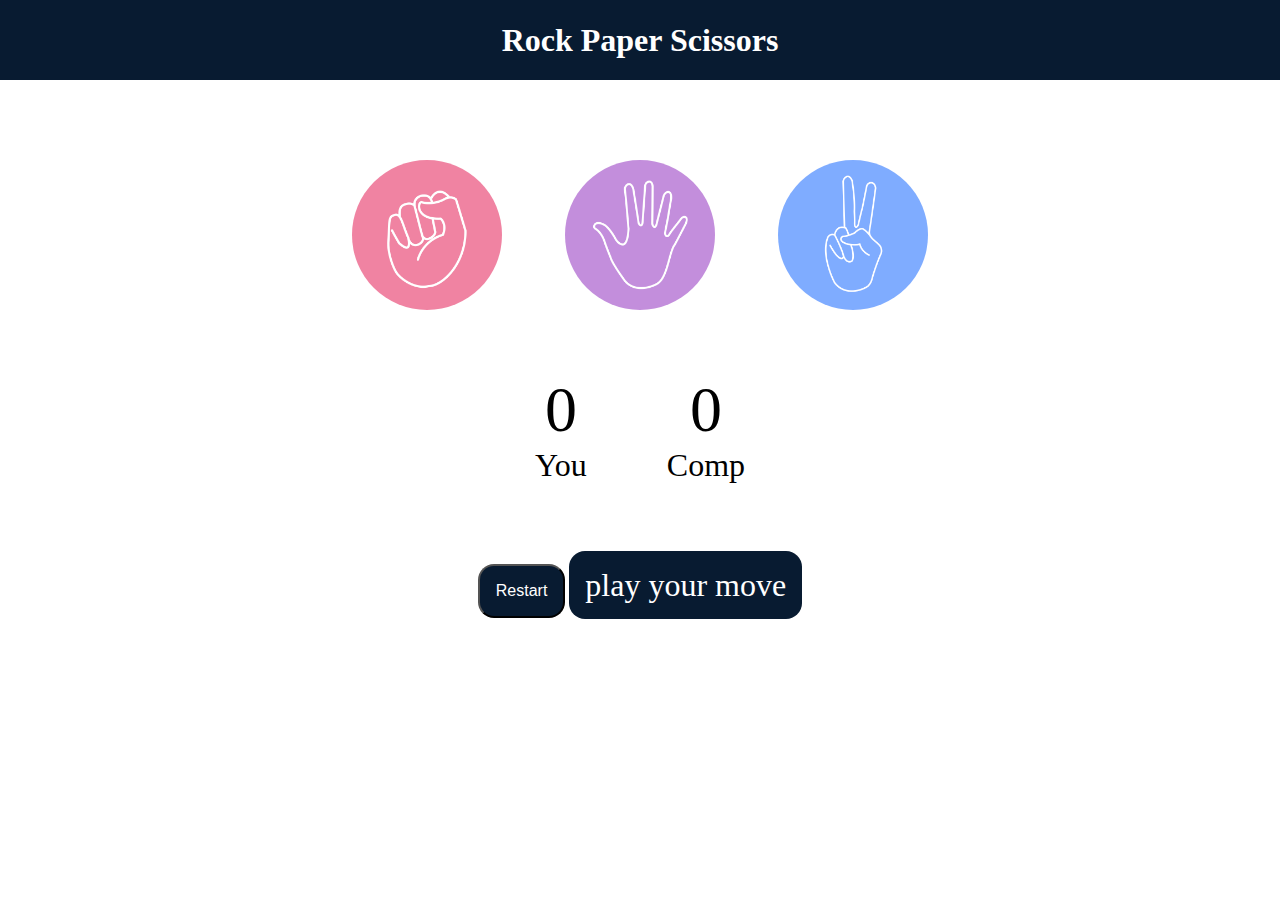
<file: index.html>
<!DOCTYPE html>
<html lang="en">
<head>
    <meta charset="UTF-8">
    <meta name="viewport" content="width=device-width, initial-scale=1.0">
    <title>Rock Paper Scissors Game</title>
    <link rel="stylesheet" href="style.css">
</head>
<body>
    <h1>Rock Paper Scissors</h1>
    <div class="choices">
        <div class="choice" id="rock">
            <img src="./rock.png">
        </div>
        <div class="choice" id="paper">
            <img src="./paper.png">
        </div>
        <div class="choice" id="scissors">
            <img src="./scissors.png">
        </div>
    </div>
    <div class="score-board">
        <div class="score">
            <p id="user-score">0</p>
            <p>You</p>
        </div>
        <div class="score">
            <p id="comp-score">0</p>
            <p>Comp</p>
        </div>
    </div>

    <div class="msg-container">
        <button>Restart</button>
        <p id="msg">play your move</p>
    </div>
    <script src="app.js"></script>
</body>

</html>
</file>
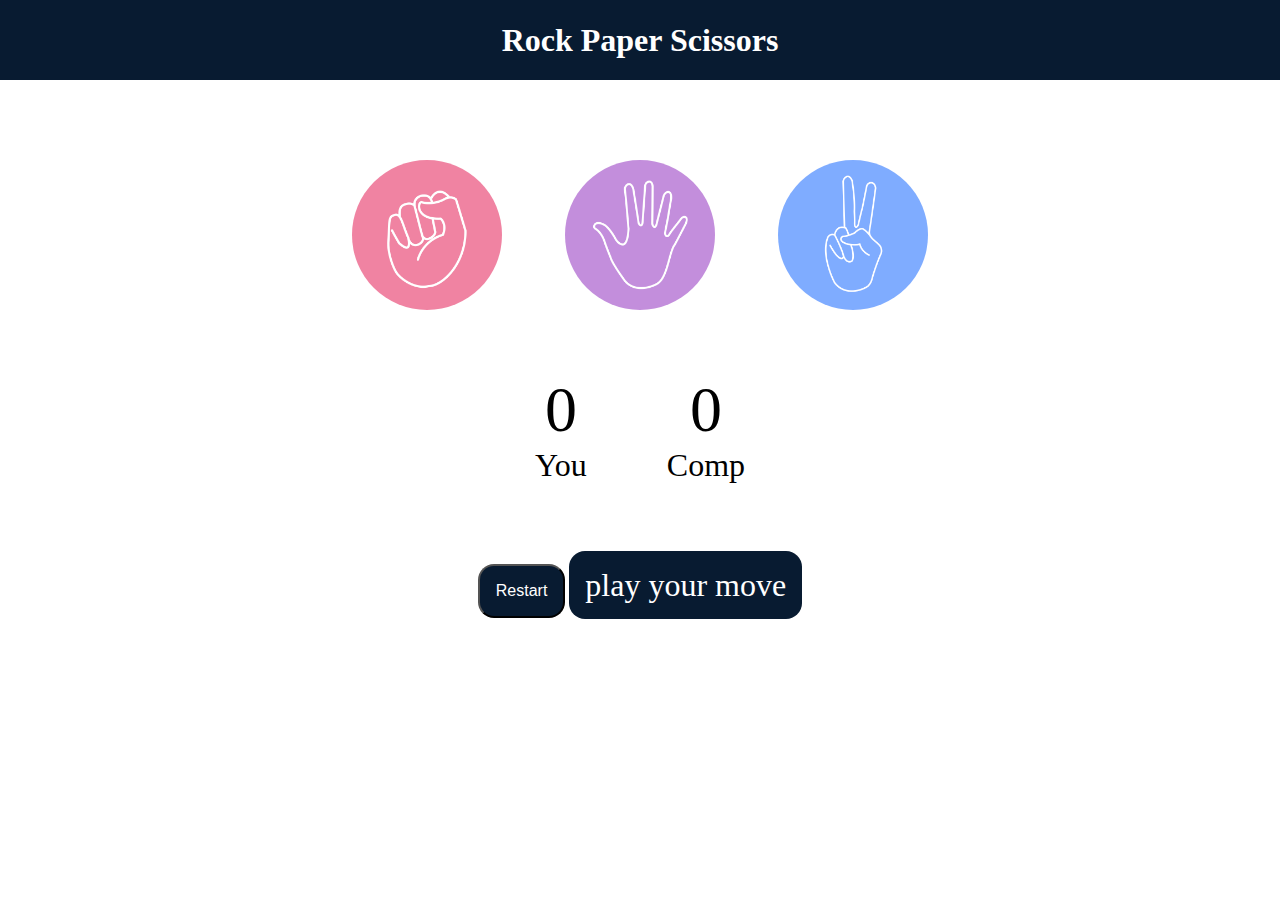
<file: rock,paper,scissor/index.html>
<!DOCTYPE html>
<html lang="en">
<head>
    <meta charset="UTF-8">
    <meta name="viewport" content="width=device-width, initial-scale=1.0">
    <title>Rock Paper Scissors Game</title>
    <link rel="stylesheet" href="style.css">
</head>
<body>
    <h1>Rock Paper Scissors</h1>
    <div class="choices">
        <div class="choice" id="rock">
            <img src="./rock.png">
        </div>
        <div class="choice" id="paper">
            <img src="./paper.png">
        </div>
        <div class="choice" id="scissors">
            <img src="./scissors.png">
        </div>
    </div>
    <div class="score-board">
        <div class="score">
            <p id="user-score">0</p>
            <p>You</p>
        </div>
        <div class="score">
            <p id="comp-score">0</p>
            <p>Comp</p>
        </div>
    </div>

    <div class="msg-container">
        <button>Restart</button>
        <p id="msg">play your move</p>
    </div>
    <script src="app.js"></script>
</body>
</html>
</file>
<file: style.css>
* {
    margin: 0;
    padding: 0;
    text-align: center;
}

h1 {
    background-color: #081b31;
    color: white;
    height: 5rem;
    line-height: 5rem;
}

.choice {
    height: 165px;
    width: 165px;
    border-radius: 50%;
    /* display: flex;
    justify-content: center;
    align-items: center; */
}


img {
    height: 150px;
    width: 150px;
    object-fit: cover;
    border-radius: 50%;
   
}

img:hover {
    opacity: 0.5;
    cursor: pointer;
    background-color: #081b31;
}

.choices {
display: flex;
justify-content: center;
align-items: center;
gap: 3rem;
margin-top: 5rem;
}

.score-board {
    display: flex;
    justify-content: center;
    align-items: center;
    font-size: 2rem;
    margin-top: 3rem;
    gap: 5rem;
}

#user-score,
#comp-score {
    font-size: 4rem;
}
.msg-container {
    margin: 5rem;
}

button {
    background-color: #081b31;
    color: #fff;
    font-size: 1rem;
    display: inline;
    padding: 1rem;
    border-radius: 1rem;
}

#msg {
    background-color: #081b31;
    color: #fff;
    font-size: 2rem;
    display: inline;
    padding: 1rem;
    border-radius: 1rem;
    

}
</file>
<file: rock,paper,scissor/style.css>
* {
    margin: 0;
    padding: 0;
    text-align: center;
}

h1 {
    background-color: #081b31;
    color: white;
    height: 5rem;
    line-height: 5rem;
}

.choice {
    height: 165px;
    width: 165px;
    border-radius: 50%;
    /* display: flex;
    justify-content: center;
    align-items: center; */
}


img {
    height: 150px;
    width: 150px;
    object-fit: cover;
    border-radius: 50%;
   
}

img:hover {
    opacity: 0.5;
    cursor: pointer;
    background-color: #081b31;
}

.choices {
display: flex;
justify-content: center;
align-items: center;
gap: 3rem;
margin-top: 5rem;
}

.score-board {
    display: flex;
    justify-content: center;
    align-items: center;
    font-size: 2rem;
    margin-top: 3rem;
    gap: 5rem;
}

#user-score,
#comp-score {
    font-size: 4rem;
}
.msg-container {
    margin: 5rem;
}

button {
    background-color: #081b31;
    color: #fff;
    font-size: 1rem;
    display: inline;
    padding: 1rem;
    border-radius: 1rem;
}

#msg {
    background-color: #081b31;
    color: #fff;
    font-size: 2rem;
    display: inline;
    padding: 1rem;
    border-radius: 1rem;
    
}
</file>
